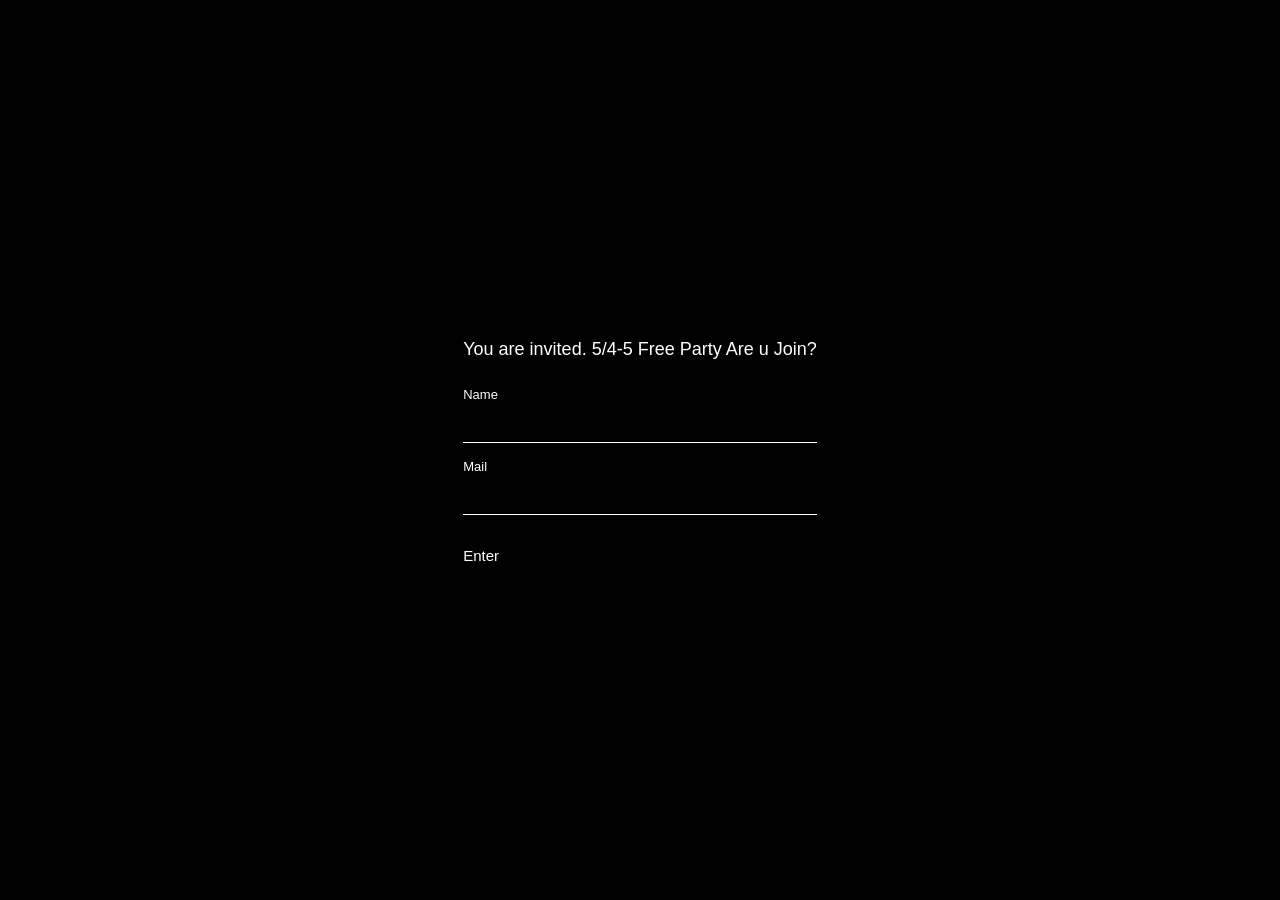
<file: index.html>
<!DOCTYPE html>
<html lang="ja">
<head>
  <meta charset="UTF-8" />
  <meta name="viewport" content="width=device-width, initial-scale=1.0" />
  <title>Party Entrance</title>
  <link rel="stylesheet" href="style.css" />
</head>
<body class="form-page">

  <div class="bg"></div>
  <div class="overlay"></div>

  <div id="globalError" class="announcement" aria-live="polite"></div>

  <main class="page">
    <section class="form-wrap">

      <p class="copy">
        You are invited.
        5/4-5 Free Party
        Are u Join?
      </p>

      <form id="inviteForm" class="form" novalidate>

        <div class="field">
          <label for="name">Name</label>
          <input id="name" name="name" type="text" required autocomplete="name" />
          <p class="error" id="nameError" aria-live="polite"></p>
        </div>

        <div class="field">
          <label for="email">Mail</label>
          <input id="email" name="email" type="email" required autocomplete="email" />
          <p class="error" id="emailError" aria-live="polite"></p>
        </div>

        <div class="field turnstile-field">
          <div
            class="cf-turnstile"
            data-sitekey="0x4AAAAAACvvfHHYstTRtB2X"
            data-theme="dark"
            data-response-field="true"
            data-response-field-name="cf-turnstile-response">
          </div>
          <p class="error" id="turnstileError" aria-live="polite"></p>
        </div>

        <button id="submitBtn" class="enter" type="submit">Enter</button>

      </form>

    </section>
  </main>

  <script
    src="https://challenges.cloudflare.com/turnstile/v0/api.js"
    async
    defer>
  </script>
  <script src="script.js"></script>
</body>
</html>
</file>
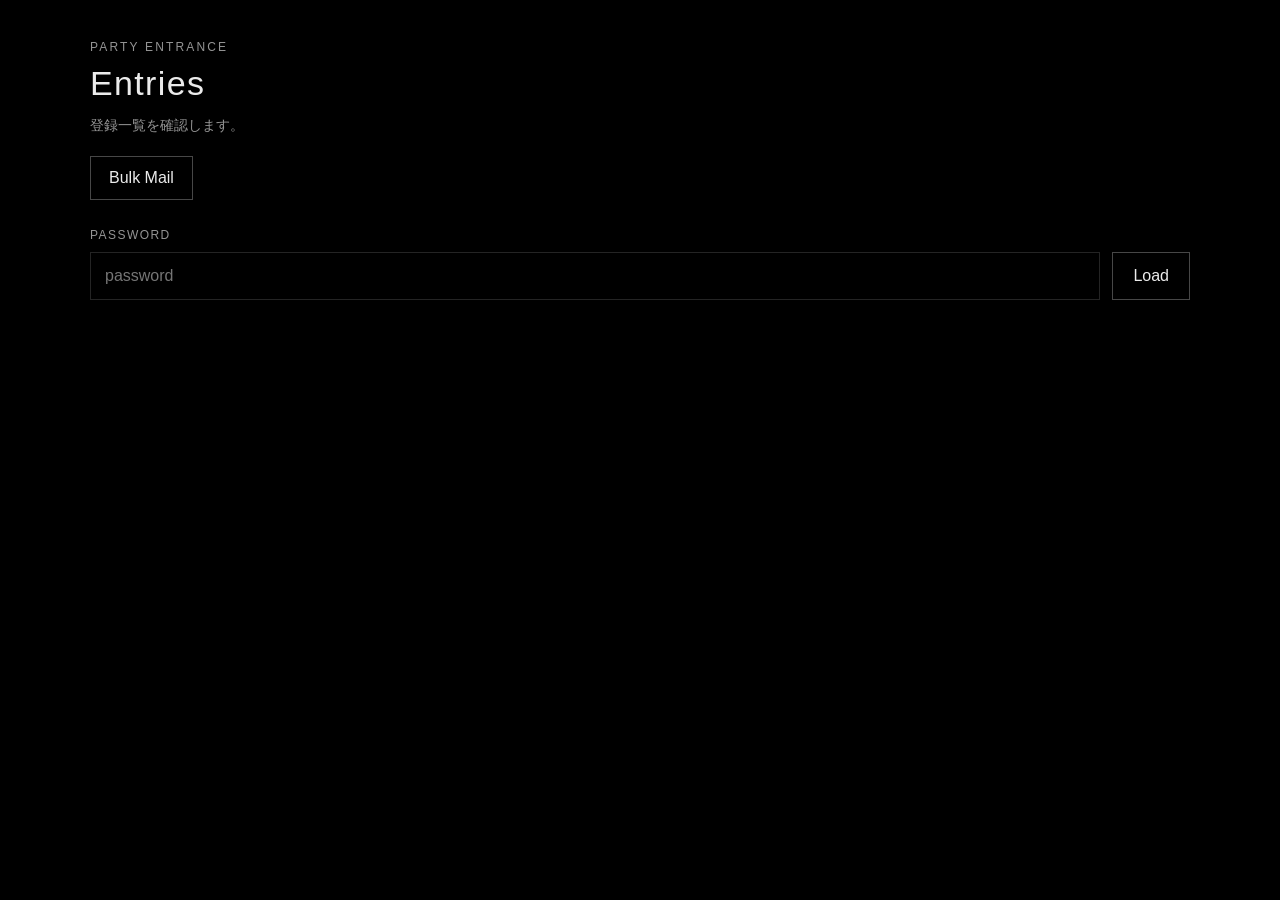
<file: admin.html>
<!DOCTYPE html>
<html lang="ja">
<head>
  <meta charset="UTF-8" />
  <meta name="viewport" content="width=device-width, initial-scale=1.0" />
  <title>Party Entrance | Admin</title>
  <link rel="stylesheet" href="./admin.css" />
</head>
<body>
  <main class="admin-page">
    <section class="admin-panel">
      <header class="admin-header">
        <p class="admin-eyebrow">Party Entrance</p>
        <h1 class="admin-title">Entries</h1>
        <p class="admin-description">
          登録一覧を確認します。
        </p>
         <div class="admin-actions">
            <a href="./bulk.html" class="admin-link-button">Bulk Mail</a>
        </div>
      </header>

      <form id="adminLoginForm" class="admin-login-form">
        <label class="admin-label" for="adminPassword">Password</label>
        <div class="admin-login-row">
          <input
            id="adminPassword"
            class="admin-input"
            type="password"
            name="password"
            placeholder="password"
            autocomplete="current-password"
          />
          <button type="submit" class="admin-button">Load</button>
        </div>
      </form>

      <div id="adminMessage" class="admin-message" aria-live="polite"></div>

      <section id="adminSummary" class="admin-summary" hidden>
        <p>Total: <span id="totalCount">0</span></p>
      </section>

      <section id="adminTableWrap" class="admin-table-wrap" hidden>
        <table class="admin-table">
          <thead>
            <tr>
              <th>No.</th>
              <th>Name</th>
              <th>Mail</th>
              <th>Time</th>
              <th>IP</th>
            </tr>
          </thead>
          <tbody id="adminTableBody"></tbody>
        </table>
      </section>
    </section>
  </main>

  <script src="./admin.js" defer></script>
</body>
</html>
</file>
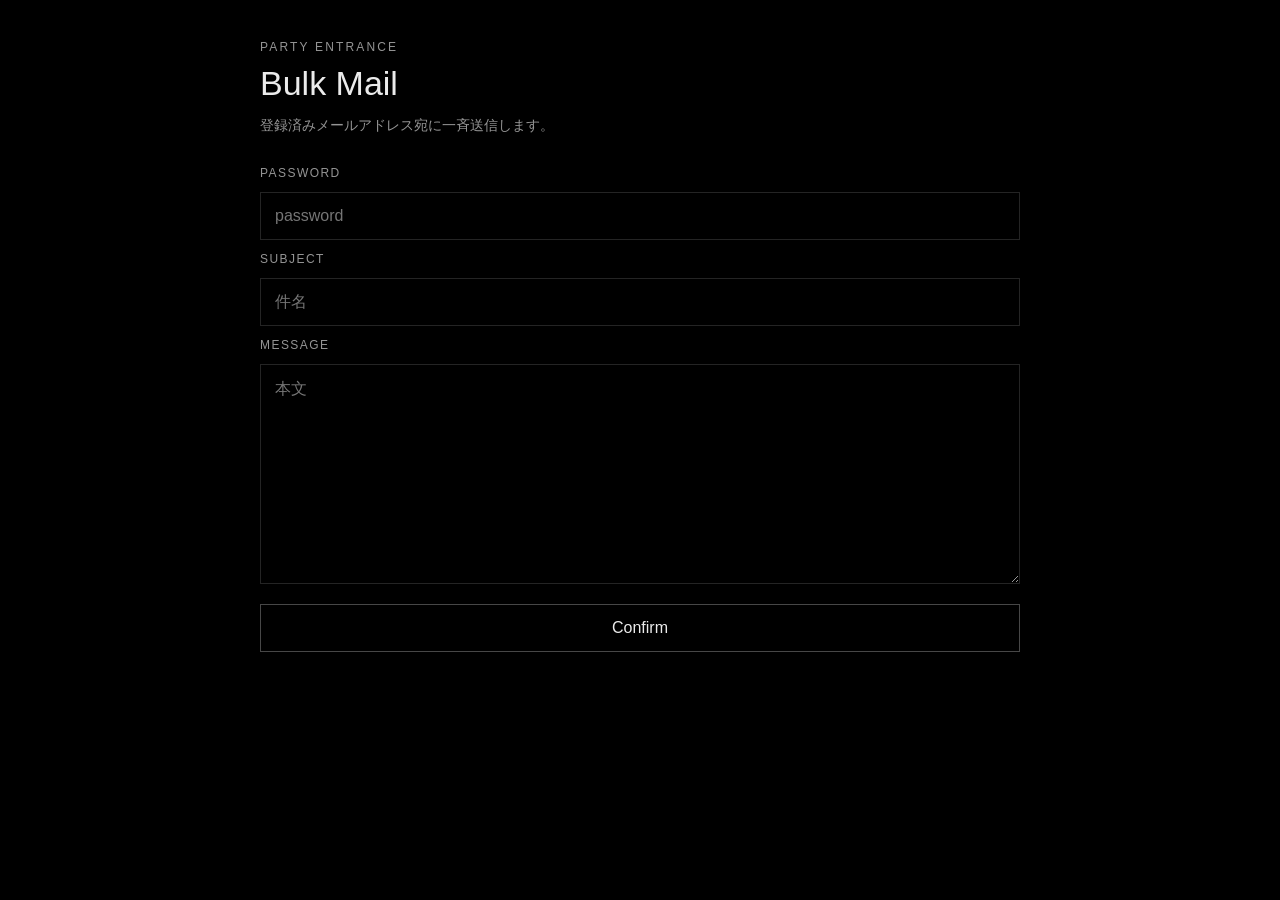
<file: bulk.html>
<!DOCTYPE html>
<html lang="ja">
<head>
  <meta charset="UTF-8" />
  <meta name="viewport" content="width=device-width, initial-scale=1.0" />
  <title>Party Entrance | Bulk Mail</title>
  <link rel="stylesheet" href="./bulk.css" />
</head>
<body>
  <main class="bulk-page">
    <section class="bulk-panel">
      <header class="bulk-header">
        <p class="bulk-eyebrow">Party Entrance</p>
        <h1 class="bulk-title">Bulk Mail</h1>
        <p class="bulk-description">登録済みメールアドレス宛に一斉送信します。</p>
      </header>

      <form id="bulkForm" class="bulk-form">
        <label class="bulk-label" for="bulkPassword">Password</label>
        <input
          id="bulkPassword"
          class="bulk-input"
          type="password"
          name="password"
          placeholder="password"
          autocomplete="current-password"
        />

        <label class="bulk-label" for="bulkSubject">Subject</label>
        <input
          id="bulkSubject"
          class="bulk-input"
          type="text"
          name="subject"
          placeholder="件名"
        />

        <label class="bulk-label" for="bulkText">Message</label>
        <textarea
          id="bulkText"
          class="bulk-textarea"
          name="text"
          placeholder="本文"
        ></textarea>

        <button type="submit" id="bulkSubmit" class="bulk-button">
          Confirm
        </button>
      </form>

      <div id="bulkMessage" class="bulk-message" aria-live="polite"></div>

      <section id="bulkPreviewBox" class="bulk-preview-box" hidden>
        <p class="bulk-preview-title">送信確認</p>
        <p class="bulk-preview-line">
          対象件数: <span id="bulkPreviewTotal">0</span>
        </p>
        <div id="bulkPreviewList" class="bulk-preview-list"></div>
      </section>

      <section id="bulkResult" class="bulk-result" hidden>
        <p>Total: <span id="bulkTotal">0</span></p>
        <p>Success: <span id="bulkSuccess">0</span></p>
        <p>Fail: <span id="bulkFail">0</span></p>
      </section>
    </section>
  </main>

  <script src="./bulk.js" defer></script>
</body>
</html>
</file>
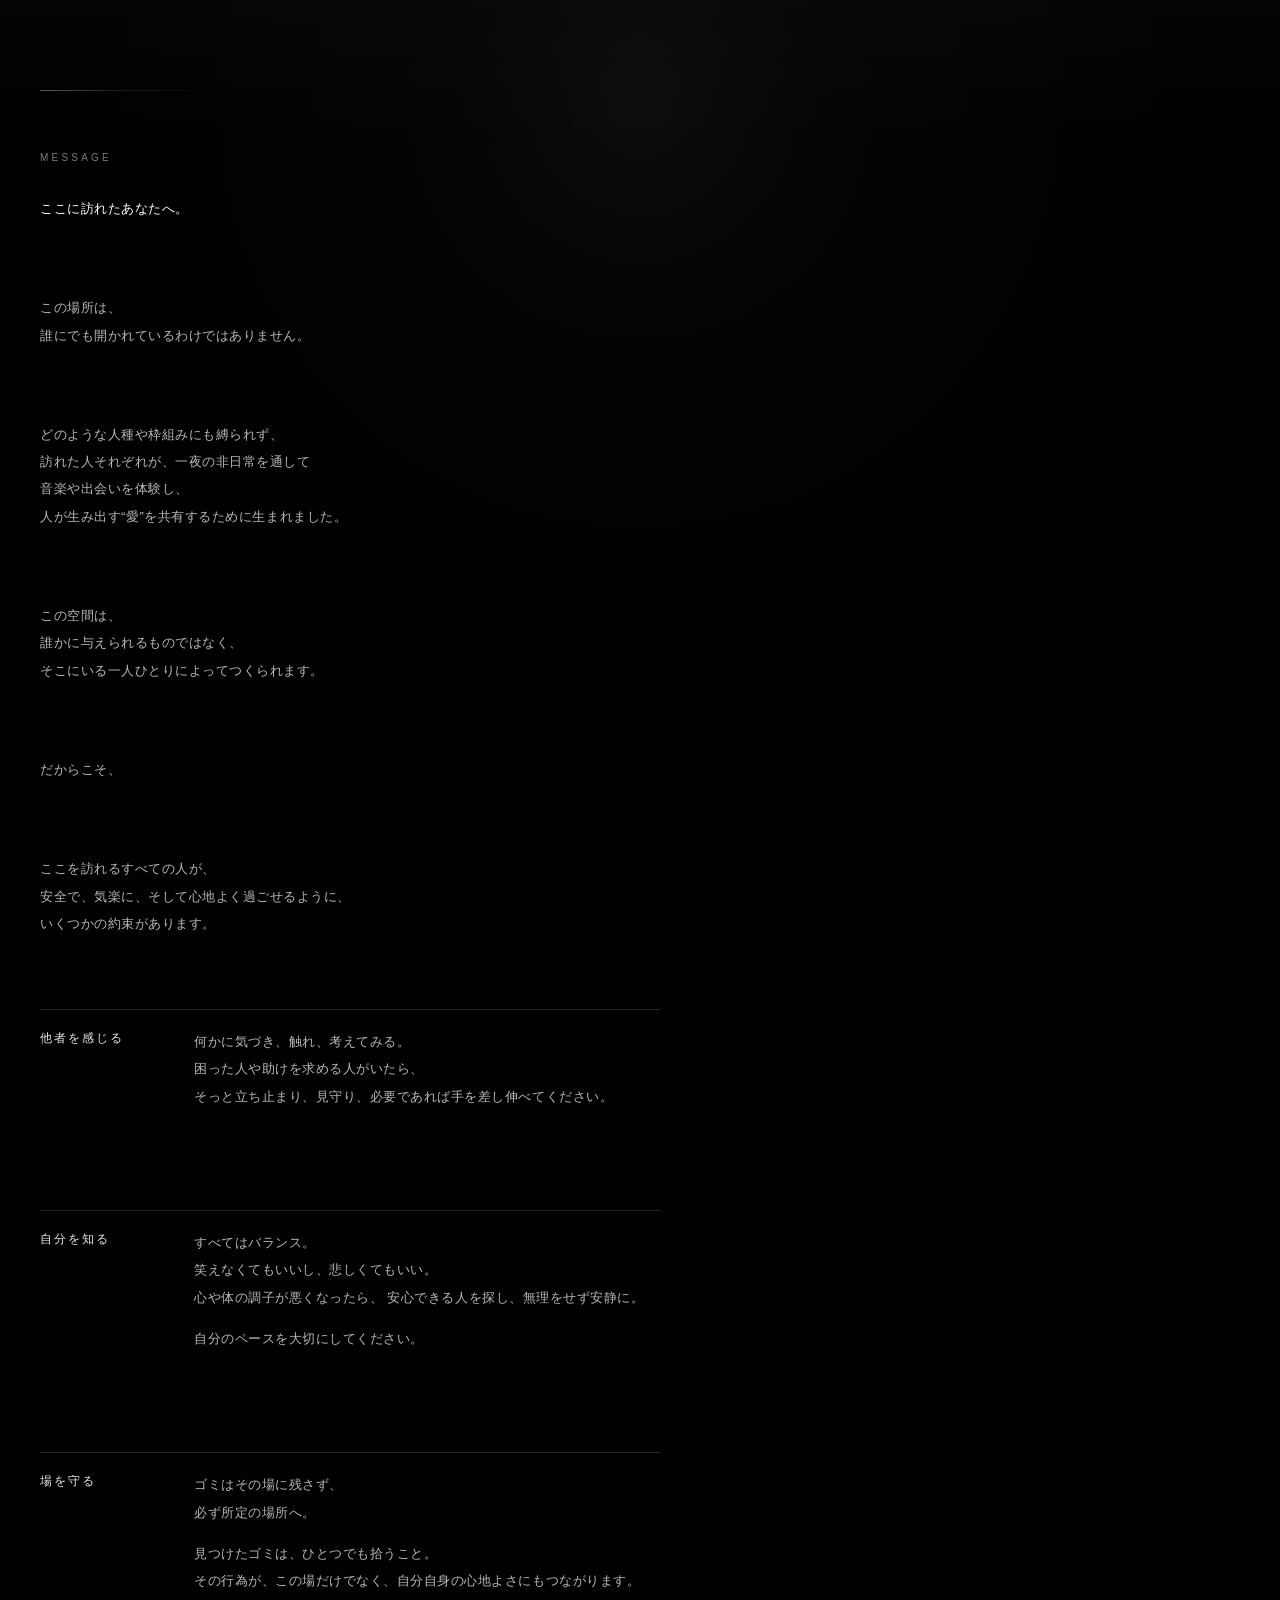
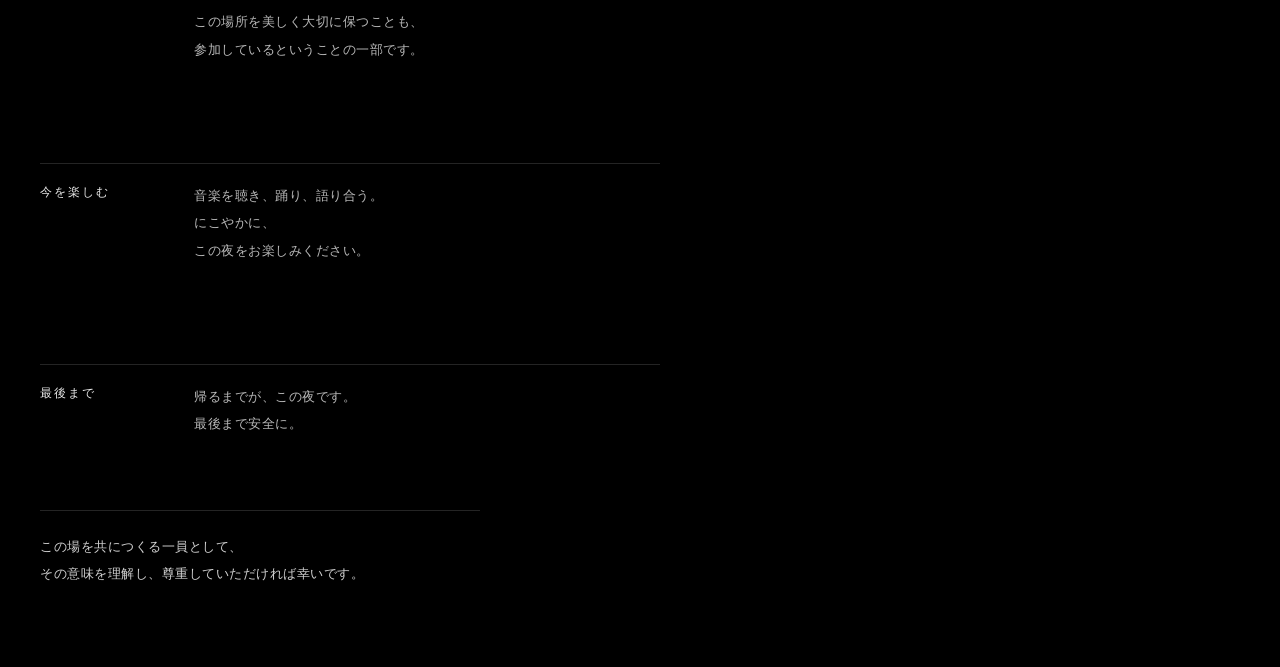
<file: message.html>
<!DOCTYPE html>
<html lang="ja">
<head>
  <meta charset="UTF-8" />
  <meta name="viewport" content="width=device-width, initial-scale=1.0" />
  <title>Message | ? Party Entrance</title>
  <link rel="stylesheet" href="style.css" />
</head>
<body class="message-page">

  <div class="bg-layer" aria-hidden="true"></div>
  <div class="overlay-layer" aria-hidden="true"></div>

  <main class="page">
    <article class="content message-wrap">
      <section class="message-block intro">
        <p>ここに訪れたあなたへ。</p>
      </section>

      <section class="message-block">
        <p>
          この場所は、<br />
          誰にでも開かれているわけではありません。
        </p>
      </section>

      <section class="message-block">
        <p>
          どのような人種や枠組みにも縛られず、<br />
          訪れた人それぞれが、一夜の非日常を通して<br />
          音楽や出会いを体験し、<br />
          人が生み出す“愛”を共有するために生まれました。
        </p>
      </section>

      <section class="message-block">
        <p>
          この空間は、<br />
          誰かに与えられるものではなく、<br />
          そこにいる一人ひとりによってつくられます。
        </p>
      </section>

      <section class="message-block">
        <p>だからこそ、</p>
      </section>

      <section class="message-block">
        <p>
          ここを訪れるすべての人が、<br />
          安全で、気楽に、そして心地よく過ごせるように、<br />
          いくつかの約束があります。
        </p>
      </section>

      <section class="message-topic">
        <h2>他者を感じる</h2>
        <div>
          <p>
            何かに気づき、触れ、考えてみる。<br />
            困った人や助けを求める人がいたら、<br />
            そっと立ち止まり、見守り、必要であれば手を差し伸べてください。
          </p>
        </div>
      </section>

      <section class="message-topic">
        <h2>自分を知る</h2>
        <div>
          <p>
            すべてはバランス。<br />
            笑えなくてもいいし、悲しくてもいい。<br />
            心や体の調子が悪くなったら、
            安心できる人を探し、無理をせず安静に。
          </p>
          <p>自分のペースを大切にしてください。</p>
        </div>
      </section>

      <section class="message-topic">
        <h2>場を守る</h2>
        <div>
          <p>
            ゴミはその場に残さず、<br />
            必ず所定の場所へ。
          </p>
          <p>
            見つけたゴミは、ひとつでも拾うこと。<br />
            その行為が、この場だけでなく、自分自身の心地よさにもつながります。
          </p>
          <p>
            この場所を美しく大切に保つことも、<br />
            参加しているということの一部です。
          </p>
        </div>
      </section>

      <section class="message-topic">
        <h2>今を楽しむ</h2>
        <div>
          <p>
            音楽を聴き、踊り、語り合う。<br />
            にこやかに、<br />
            この夜をお楽しみください。
          </p>
        </div>
      </section>

      <section class="message-topic">
        <h2>最後まで</h2>
        <div>
          <p>
            帰るまでが、この夜です。<br />
            最後まで安全に。
          </p>
        </div>
      </section>

      <section class="message-block closing">
        <p>
          この場を共につくる一員として、<br />
          その意味を理解し、尊重していただければ幸いです。
        </p>
      </section>
    </article>
  </main>

</body>
</html>
</file>
<file: style.css>
/* =========================================================
   Reset
========================================================= */
*,
*::before,
*::after {
  box-sizing: border-box;
  margin: 0;
  padding: 0;
}

/* =========================================================
   Root
========================================================= */
:root {
  --bg: #000;
  --text: #fff;
  --text-soft: rgba(255, 255, 255, 0.72);
  --text-muted: rgba(255, 255, 255, 0.48);
  --line-soft: rgba(255, 255, 255, 0.14);
  --line-strong: rgba(255, 255, 255, 0.22);

  --font-family-base: -apple-system, BlinkMacSystemFont, "Helvetica Neue",
    "Yu Gothic", "Hiragino Kaku Gothic ProN", "Noto Sans JP", Arial, sans-serif;

  --font-size-copy: 18px;
  --font-size-body: 16px;
  --font-size-label: 13px;
  --font-size-button: 15px;

  --line-height-copy: 1.6;
  --line-height-body: 1.8;

  --form-width: 1200px;
  --message-width: 1200px;

  --page-padding-x: 24px;
  --message-padding-top: 72px;
  --message-padding-bottom: 80px;

  --message-text-width: 440px;
  --message-topic-width: 620px;
  --message-section-gap: 72px;
  --message-topic-gap: 40px;
  --message-topic-title-width: 120px;
  --message-topic-title-size: 12px;
  --message-topic-title-spacing: 0.16em;
  --message-body-size: 13px;
  --message-body-line-height: 2.1;
  --message-kicker-size: 10px;
  --message-kicker-spacing: 0.32em;
}

/* =========================================================
   Base
========================================================= */
html,
body {
  min-height: 100%;
  background: var(--bg);
  color: var(--text);
  font-family: var(--font-family-base);
  -webkit-text-size-adjust: 100%;
  text-size-adjust: 100%;
}

body {
  overflow-x: hidden;
  position: relative;
}

/* =========================================================
   Layer
========================================================= */
.bg-layer,
.overlay-layer {
  position: fixed;
  inset: 0;
  pointer-events: none;
}

.bg-layer {
  background:
    radial-gradient(
      circle at 50% 12%,
      rgba(255, 255, 255, 0.05) 0%,
      rgba(255, 255, 255, 0.015) 18%,
      rgba(255, 255, 255, 0) 56%
    ),
    linear-gradient(
      180deg,
      rgba(255, 255, 255, 0.015) 0%,
      rgba(255, 255, 255, 0) 16%,
      rgba(0, 0, 0, 0) 100%
    );
  z-index: 0;
}

.overlay-layer {
  z-index: 1;
}

/* =========================================================
   Page
========================================================= */
.page {
  width: 100%;
  min-height: 100vh;
  padding-left: var(--page-padding-x);
  padding-right: var(--page-padding-x);

  display: flex;
  align-items: center;
  justify-content: center;
  position: relative;
  z-index: 2;
}

/* =========================================================
   Content
========================================================= */
.content {
  width: 100%;
  max-width: var(--form-width);
  min-width: 0;
}

/* =========================================================
   Copy
========================================================= */
.copy {
  font-size: var(--font-size-copy);
  line-height: var(--line-height-copy);
  text-align: center;
  white-space: nowrap;
  margin-bottom: 24px;
}

/* =========================================================
   Form
========================================================= */
.form {
  width: 100%;
}

.field {
  width: 100%;
  min-width: 0;
}

.field + .field {
  margin-top: 16px;
}

.field label {
  display: block;
  font-size: var(--font-size-label);
  margin-bottom: 6px;
}

.field input {
  display: block;
  width: 100%;
  min-width: 0;
  border: 0;
  border-bottom: 1px solid var(--text);
  background: transparent;
  color: var(--text);
  font-size: var(--font-size-body);
  outline: none;
  padding: 8px 0;
}

.enter {
  margin-top: 16px;
  background: none;
  border: 0;
  color: var(--text);
  font-size: var(--font-size-button);
  cursor: pointer;
}

/* =========================================================
   Message Page Layout
========================================================= */
.message-page .page {
  align-items: flex-start;
  justify-content: center;
  padding-top: var(--message-padding-top);
  padding-bottom: var(--message-padding-bottom);
}

.message-page .content {
  max-width: var(--message-width);
}

.message-page .message-wrap {
  width: 100%;
  display: flex;
  flex-direction: column;
  gap: var(--message-section-gap);
}

/* =========================================================
   Message Hero
========================================================= */
.message-page .message-wrap::before {
  content: "MESSAGE";
  display: block;
  font-size: var(--message-kicker-size);
  letter-spacing: var(--message-kicker-spacing);
  color: var(--text-muted);
  line-height: 1;
  margin-bottom: -40px;
}

.message-page .message-wrap::after {
  content: "";
  display: block;
  width: 180px;
  height: 1px;
  background: linear-gradient(
    90deg,
    rgba(255, 255, 255, 0.34) 0%,
    rgba(255, 255, 255, 0.1) 45%,
    rgba(255, 255, 255, 0) 100%
  );
  order: -1;
  margin-top: 18px;
  margin-bottom: -10px;
}

/* =========================================================
   Message Block
========================================================= */
.message-block {
  width: min(100%, var(--message-text-width));
}

.message-block p {
  font-size: var(--message-body-size);
  line-height: var(--message-body-line-height);
  letter-spacing: 0.04em;
  color: var(--text-soft);
}

.message-block.intro p {
  color: var(--text);
}

.message-block.closing {
  padding-top: 22px;
  border-top: 1px solid var(--line-soft);
}

.message-block.closing p {
  color: rgba(255, 255, 255, 0.82);
}

/* =========================================================
   Message Topic
========================================================= */
.message-topic {
  width: min(100%, var(--message-topic-width));
  display: grid;
  grid-template-columns: var(--message-topic-title-width) 1fr;
  column-gap: 34px;
  align-items: start;
  padding-top: 18px;
  border-top: 1px solid var(--line-soft);
}

.message-topic h2 {
  font-size: var(--message-topic-title-size);
  font-weight: 500;
  line-height: 1.8;
  letter-spacing: var(--message-topic-title-spacing);
  color: rgba(255, 255, 255, 0.92);
}

.message-topic p {
  font-size: var(--message-body-size);
  line-height: var(--message-body-line-height);
  letter-spacing: 0.04em;
  color: var(--text-soft);
}

.message-topic p + p {
  margin-top: 14px;
}

.message-topic + .message-topic {
  margin-top: calc(var(--message-topic-gap) - 12px);
}

/* =========================================================
   Generic Message Fallback
========================================================= */
.message-page .message-block p {
  font-size: var(--message-body-size);
  line-height: var(--message-body-line-height);
}

/* =========================================================
   Error
========================================================= */
.global-error {
  position: fixed;
  top: 0;
  left: 50%;
  transform: translateX(-50%);
  width: 100%;
  text-align: center;
  font-size: 12px;
  z-index: 10;
}

.error {
  font-size: 12px;
}

/* =========================================================
   Responsive
========================================================= */
@media (max-width: 1200px) {
  :root {
    --form-width: 100%;
    --message-width: 100%;
  }
}

@media (max-width: 768px) {
  :root {
    --message-padding-top: 42px;
    --message-padding-bottom: 56px;
    --message-text-width: 100%;
    --message-topic-width: 100%;
    --message-section-gap: 56px;
    --message-topic-gap: 34px;
    --message-body-size: 12.5px;
    --message-body-line-height: 2.02;
    --message-topic-title-size: 11.5px;
  }

  .copy {
    white-space: normal;
    overflow-wrap: anywhere;
    word-break: break-word;
  }

  .message-page .message-wrap::before {
    margin-bottom: -30px;
  }

  .message-page .message-wrap::after {
    width: 140px;
    margin-top: 14px;
  }

  .message-topic {
    grid-template-columns: 1fr;
    row-gap: 10px;
    column-gap: 0;
    padding-top: 16px;
  }
}

@media (max-width: 480px) {
  :root {
    --font-size-copy: 15px;
    --font-size-body: 14px;
    --page-padding-x: 16px;
    --message-padding-top: 32px;
    --message-padding-bottom: 48px;
    --message-section-gap: 48px;
    --message-body-size: 12px;
    --message-body-line-height: 1.96;
  }

  .message-page .message-wrap::after {
    width: 120px;
  }

  .message-block.closing {
    padding-top: 18px;
  }
}
</file>
<file: admin.css>
*,
*::before,
*::after {
  box-sizing: border-box;
}

:root {
  --bg: #000;
  --panel: rgba(255, 255, 255, 0.04);
  --line: rgba(255, 255, 255, 0.14);
  --line-strong: rgba(255, 255, 255, 0.28);
  --text: rgba(255, 255, 255, 0.92);
  --muted: rgba(255, 255, 255, 0.58);
  --error: #ff8d8d;
  --success: #d6f5d6;
  --font: "Helvetica Neue", "Yu Gothic", "Hiragino Kaku Gothic ProN", "Noto Sans JP", sans-serif;
}

html,
body {
  margin: 0;
  min-height: 100%;
  background: var(--bg);
  color: var(--text);
  font-family: var(--font);
  -webkit-text-size-adjust: 100%;
}

body {
  min-height: 100vh;
}

.admin-page {
  width: 100%;
  min-height: 100vh;
  padding: 40px 20px;
}

.admin-panel {
  width: min(1100px, 100%);
  margin: 0 auto;
}

.admin-header {
  margin-bottom: 28px;
}

.admin-eyebrow {
  margin: 0 0 10px;
  font-size: 12px;
  letter-spacing: 0.18em;
  text-transform: uppercase;
  color: var(--muted);
}

.admin-title {
  margin: 0;
  font-size: 34px;
  font-weight: 500;
  letter-spacing: 0.04em;
}

.admin-description {
  margin: 10px 0 0;
  color: var(--muted);
  font-size: 14px;
  line-height: 1.8;
}

.admin-login-form {
  margin-bottom: 18px;
}

.admin-label {
  display: block;
  margin-bottom: 10px;
  font-size: 12px;
  letter-spacing: 0.12em;
  color: var(--muted);
  text-transform: uppercase;
}

.admin-login-row {
  display: flex;
  gap: 12px;
  align-items: center;
}

.admin-input {
  flex: 1;
  min-width: 0;
  height: 48px;
  padding: 0 14px;
  border: 1px solid var(--line);
  background: transparent;
  color: var(--text);
  font: inherit;
  outline: none;
}

.admin-input:focus {
  border-color: var(--line-strong);
}

.admin-button {
  height: 48px;
  padding: 0 20px;
  border: 1px solid var(--line-strong);
  background: transparent;
  color: var(--text);
  font: inherit;
  cursor: pointer;
  transition: opacity 0.2s ease, border-color 0.2s ease;
}

.admin-button:hover {
  opacity: 0.82;
}

.admin-button:disabled {
  opacity: 0.45;
  cursor: default;
}

.admin-message {
  min-height: 24px;
  margin-bottom: 14px;
  font-size: 14px;
  line-height: 1.6;
  color: var(--muted);
}

.admin-message.is-error {
  color: var(--error);
}

.admin-message.is-success {
  color: var(--success);
}

.admin-summary {
  margin-bottom: 16px;
  color: var(--muted);
  font-size: 14px;
}

.admin-table-wrap {
  overflow-x: auto;
  border: 1px solid var(--line);
  background: var(--panel);
}

.admin-table {
  width: 100%;
  min-width: 760px;
  border-collapse: collapse;
}

.admin-table th,
.admin-table td {
  padding: 14px 16px;
  text-align: left;
  border-bottom: 1px solid var(--line);
  font-size: 14px;
  line-height: 1.6;
  vertical-align: top;
}

.admin-table th {
  color: var(--muted);
  font-weight: 500;
  letter-spacing: 0.08em;
  text-transform: uppercase;
  font-size: 12px;
}

.admin-table tbody tr:last-child td {
  border-bottom: 0;
}

.admin-empty {
  padding: 28px 16px;
  color: var(--muted);
  font-size: 14px;
}

.admin-cell-mail {
  word-break: break-all;
}

.admin-cell-time,
.admin-cell-ip {
  white-space: nowrap;
}

@media (max-width: 640px) {
  .admin-page {
    padding: 24px 14px;
  }

  .admin-title {
    font-size: 28px;
  }

  .admin-login-row {
    flex-direction: column;
    align-items: stretch;
  }

  .admin-button {
    width: 100%;
  }
}
.admin-actions {
  margin-top: 18px;
}

.admin-link-button {
  display: inline-flex;
  align-items: center;
  justify-content: center;
  min-height: 44px;
  padding: 0 18px;
  border: 1px solid var(--line-strong);
  background: transparent;
  color: var(--text);
  text-decoration: none;
  font: inherit;
  transition: opacity 0.2s ease, border-color 0.2s ease;
}

.admin-link-button:hover {
  opacity: 0.82;
}
</file>
<file: bulk.css>
*,
*::before,
*::after {
  box-sizing: border-box;
}

:root {
  --bg: #000;
  --panel: rgba(255, 255, 255, 0.04);
  --line: rgba(255, 255, 255, 0.14);
  --line-strong: rgba(255, 255, 255, 0.28);
  --text: rgba(255, 255, 255, 0.92);
  --muted: rgba(255, 255, 255, 0.58);
  --error: #ff8d8d;
  --success: #d6f5d6;
  --font: "Helvetica Neue", "Yu Gothic", "Hiragino Kaku Gothic ProN", "Noto Sans JP", sans-serif;
}

html,
body {
  margin: 0;
  min-height: 100%;
  background: var(--bg);
  color: var(--text);
  font-family: var(--font);
  -webkit-text-size-adjust: 100%;
}

.bulk-page {
  min-height: 100vh;
  padding: 40px 20px;
}

.bulk-panel {
  width: min(760px, 100%);
  margin: 0 auto;
}

.bulk-header {
  margin-bottom: 28px;
}

.bulk-eyebrow {
  margin: 0 0 10px;
  font-size: 12px;
  letter-spacing: 0.18em;
  text-transform: uppercase;
  color: var(--muted);
}

.bulk-title {
  margin: 0;
  font-size: 34px;
  font-weight: 500;
}

.bulk-description {
  margin: 10px 0 0;
  color: var(--muted);
  font-size: 14px;
  line-height: 1.8;
}

.bulk-form {
  display: grid;
  gap: 12px;
}

.bulk-label {
  font-size: 12px;
  letter-spacing: 0.12em;
  color: var(--muted);
  text-transform: uppercase;
}

.bulk-input,
.bulk-textarea {
  width: 100%;
  border: 1px solid var(--line);
  background: transparent;
  color: var(--text);
  font: inherit;
  outline: none;
}

.bulk-input {
  height: 48px;
  padding: 0 14px;
}

.bulk-textarea {
  min-height: 220px;
  padding: 14px;
  resize: vertical;
}

.bulk-input:focus,
.bulk-textarea:focus {
  border-color: var(--line-strong);
}

.bulk-button {
  height: 48px;
  margin-top: 8px;
  border: 1px solid var(--line-strong);
  background: transparent;
  color: var(--text);
  font: inherit;
  cursor: pointer;
}

.bulk-button:disabled {
  opacity: 0.45;
  cursor: default;
}

.bulk-message {
  min-height: 24px;
  margin-top: 16px;
  font-size: 14px;
  line-height: 1.6;
  color: var(--muted);
}

.bulk-preview-box,
.bulk-result {
  margin-top: 16px;
  padding: 16px;
  border: 1px solid var(--line);
  background: var(--panel);
}

.bulk-preview-title {
  margin: 0 0 10px;
  font-size: 14px;
  color: var(--text);
}

.bulk-preview-line {
  margin: 0 0 10px;
  color: var(--muted);
  font-size: 14px;
}

.bulk-preview-list {
  color: var(--muted);
  font-size: 13px;
  line-height: 1.7;
  word-break: break-all;
  white-space: pre-wrap;
}

.bulk-result {
  color: var(--muted);
}
</file>
